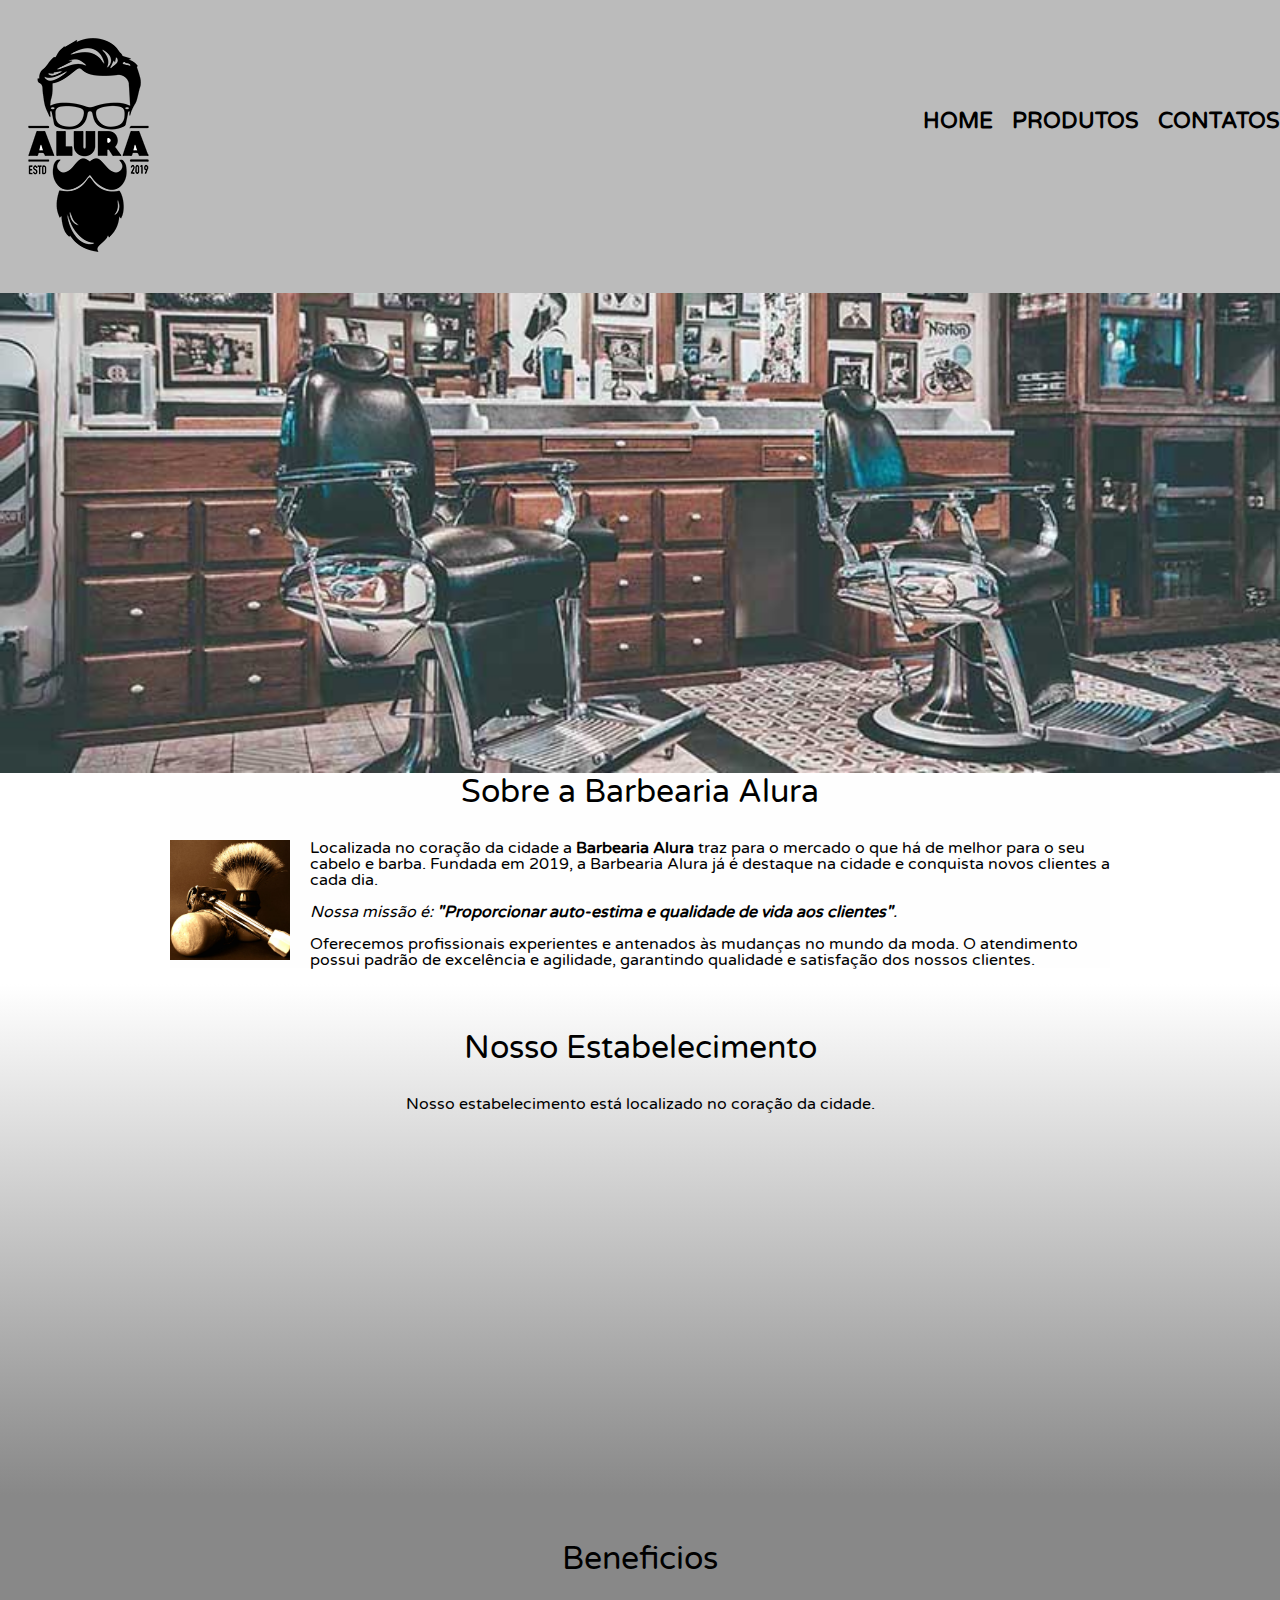
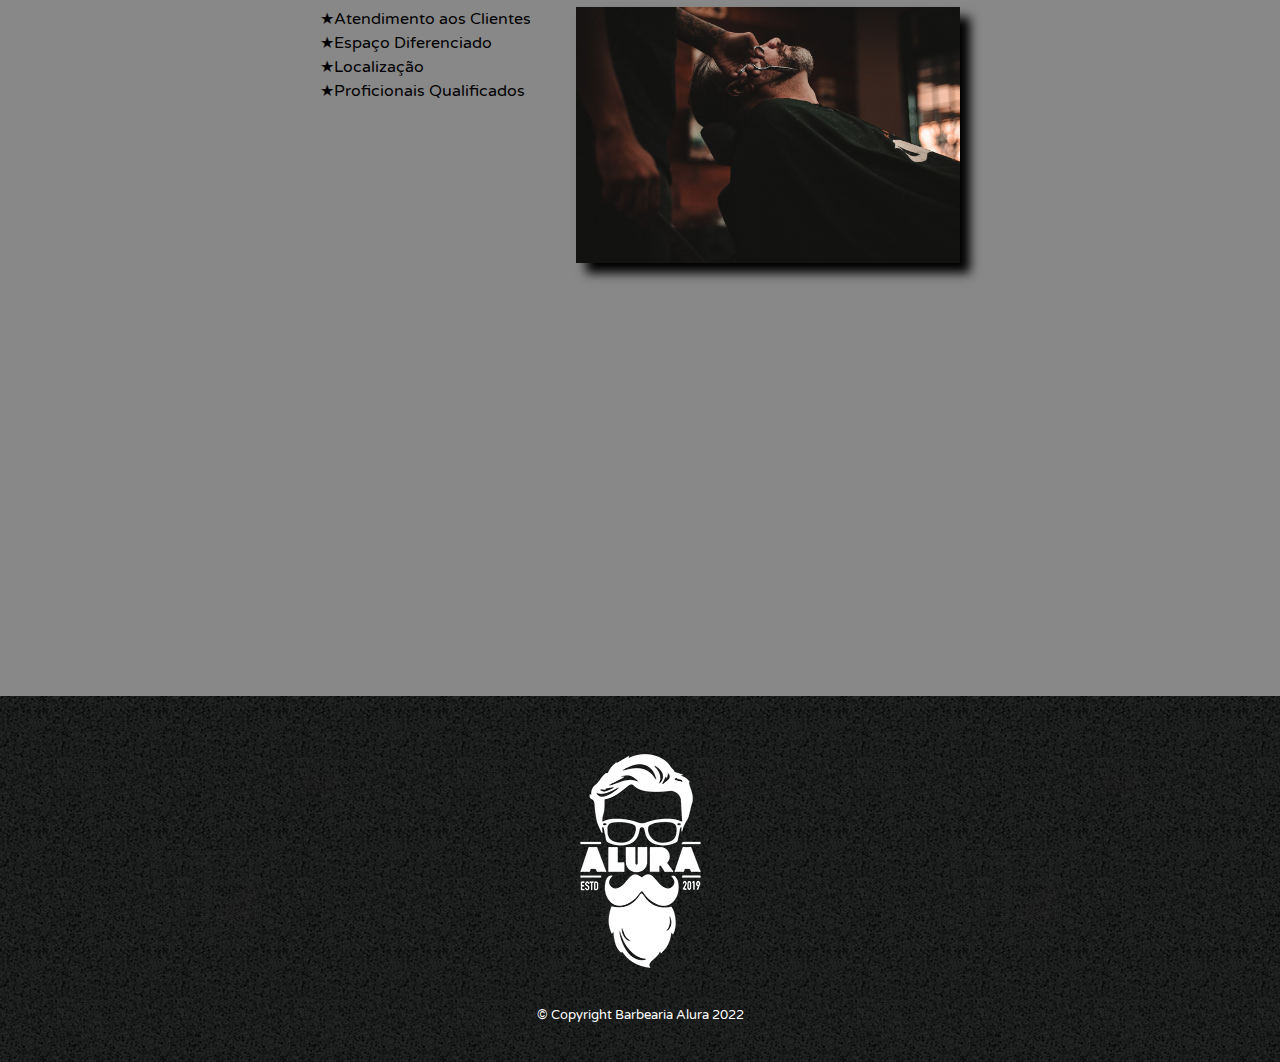
<file: index.html>
<!DOCTYPE html>

<html lang="pt-br">

	<head>
		<!--<meta name="viewport" content="width=device-width">-->
		<meta charset="UTF-8">
		<title>Barbearia Alura</title>
		<link rel="stylesheet" href="reset.css">
		<link rel="stylesheet" href="style.css">
		<link href="https://fonts.googleapis.com/css2?family=Varela+Round&display=swap" rel="stylesheet">

	</head>

	<body>
		<header>

			<div class="caixa1"> 
				<h1><img src="logo.png"></h1>
				<nav>
					<ul>
						<li><a href="index.html">Home</a></li>
						<li><a href="produtos.html">Produtos</a></li>
						<li><a href="Contato.html"> Contatos</a></li>
					</ul>
				</nav>
			</div>
		</header>

  		<img class="banner"; src="banner.jpg">

		<main>

			<section class="principal">

				<h2 class="tituloPrincipal">Sobre a Barbearia Alura</h2>

				<img class="utensilios" src="utensilios.jpg" alt="utensilios de um barbeiro">

				<p>Localizada no coração da cidade a <strong>Barbearia Alura</strong> traz para o mercado o que há de melhor para o seu cabelo e barba. Fundada em 2019, a Barbearia Alura já é destaque na cidade e conquista novos clientes a cada dia.</p>
				<p><em>Nossa missão é:<strong> "Proporcionar auto-estima e qualidade de vida aos clientes"</strong>.</em></p>
				<p>Oferecemos profissionais experientes e antenados às mudanças no mundo da moda. O atendimento possui padrão de excelência e agilidade, garantindo qualidade e satisfação dos nossos clientes.</p>
			</section>

			<section class="mapa">

				<h3 class="tituloPrincipal">Nosso Estabelecimento</h3>
				<p>Nosso estabelecimento está localizado no coração da cidade. </p>

				<div class="mapaConteudo">
					<iframe src="https://www.google.com/maps/embed?pb=!1m18!1m12!1m3!1d3656.44997746653!2d-46.63452058533693!3d-23.58818986846801!2m3!1f0!2f0!3f0!3m2!1i1024!2i768!4f13.1!3m3!1m2!1s0x94ce5a2b2ed7f3a1%3A0xab35da2f5ca62674!2sCaelum%20-%20Escola%20de%20Tecnologia!5e0!3m2!1spt-BR!2sbr!4v1647274989138!5m2!1spt-BR!2sbr" width="100%" height="300" style="border:0;" allowfullscreen="" loading="lazy"></iframe>	

				</div>

			</section>

			<section class="beneficios">

				<h3 class="tituloPrincipal">Beneficios</h3>

				<div class="conteudoBene">

					<ul class="listaBene">

						<li class="itens">Atendimento aos Clientes</li>
						<li class="itens">Espaço Diferenciado</li>
						<li class="itens">Localização</li>
						<li class="itens">Proficionais Qualificados</li>

					</ul><img src="beneficios.jpg" class="imgBene">
				
				<div class="video">

					<iframe width="100%" height="315" src="https://www.youtube.com/embed/wcVVXUV0YUY" frameborder="0" allow="accelerometer; autoplay; encrypted-media; gyroscope; picture-in-picture" allowfullscreen></iframe>	
				
				</div>
			
			</section>
		</main>
		<footer>
			<img src="logo-branco.png">
			<p class="copyright">&copy; Copyright Barbearia Alura 2022</p>
		</footer>


	</body>
</html>
</file>
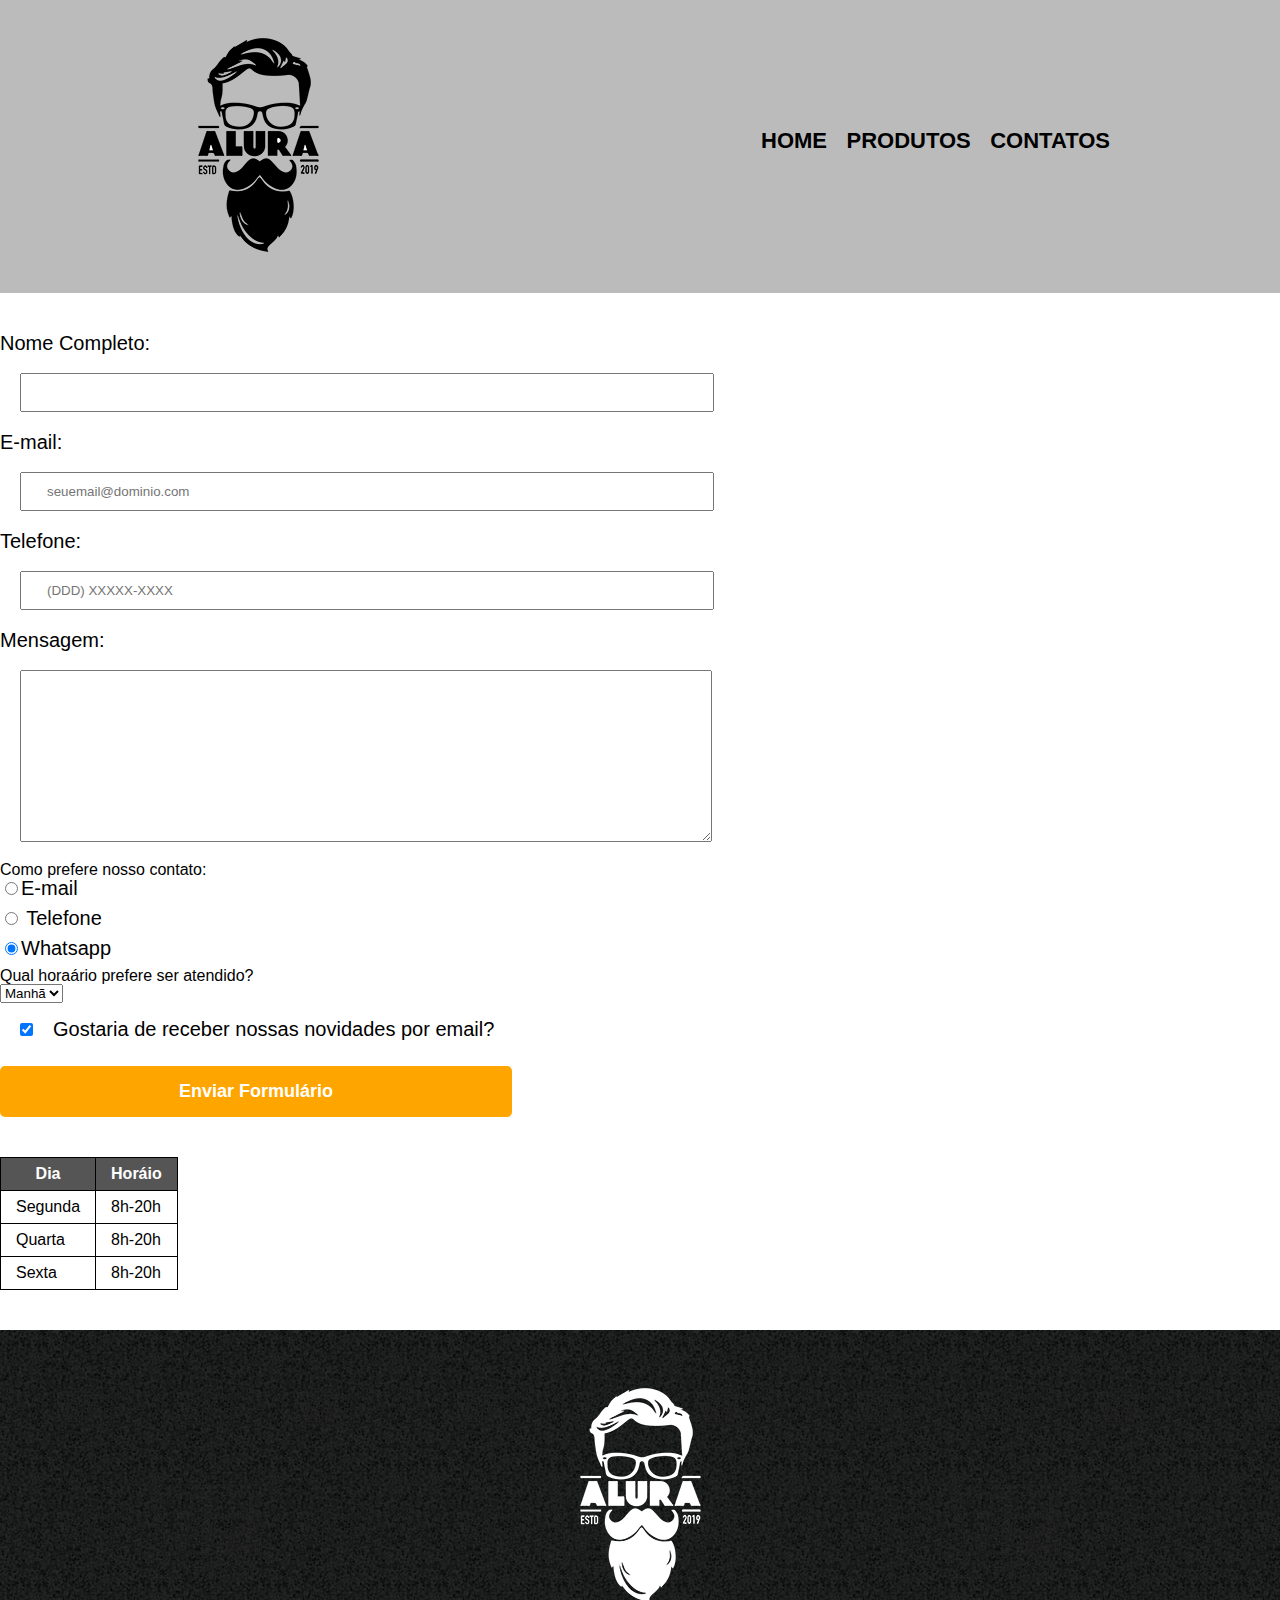
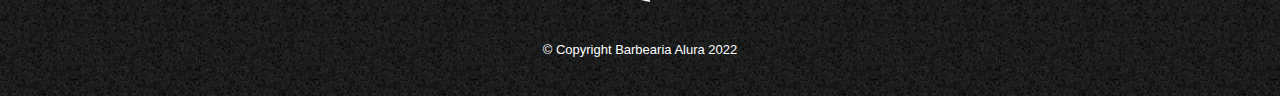
<file: contato.html>
<!DOCTYPE html>
<html lang="pt-br">
<head>
	<meta charset="utf-8">
	<title>Contato - Barbearia Alura</title>
	<link rel="stylesheet" href="reset.css">
	<link rel="stylesheet" href="style.css">
</head>

<body>
	<header>
			<div class="caixa"> 
				<h1><img src="logo.png" alt="Logo da Barbearia Alura"></h1>

				<nav>
					<ul>
						<li><a href="index.html">Home</a></li>
						<li><a href="produtos.html">Produtos</a></li>
						<li><a href="Contato.html"> Contatos</a></li>
					</ul>
				</nav>
			</div>
		</header>

	<main>
		<form>
			<label for="nome" > Nome Completo: </label>
			<input type="text" id ="nome" class="inputPadrao" required>
			<label for="email"> E-mail: </label>
			<input type="email" id ="email" class="inputPadrao" required placeholder="seuemail@dominio.com">
			<label for="telefone" > Telefone: </label>
			<input type="tel" id ="telefone" class="inputPadrao" required placeholder="(DDD) XXXXX-XXXX">
			<label for="mensagem">Mensagem:  </label>
			<textarea cols="70" rows="10" id="mensagem" class="inputPadrao"required> </textarea>
			<fieldset>
				<legend>Como prefere nosso contato: </legend>
				<label for="radio-email"><input type="radio" name="contato" value="email" id="radio-email">E-mail </label>
				<label for="radio-telefone"><input type="radio" name="contato" value="telefone" id="radio-telefone">
				Telefone </label>
				<label for="radio-whatsapp"><input type="radio" name="contato" value="whatsapp" id="radio-whatsapp" checked>Whatsapp </label>
			</fieldset>
			<fieldset>
				<legend>Qual horaário prefere ser atendido? </legend>
				<select>
					<option>Manhã</option>
					<option>Tarde</option>
					<option>Noite</option>
				</select>
			</fieldset>
			<label><input type="checkbox" class="checkbox" checked>Gostaria de receber nossas novidades por email? </label>
			<input type="submit" value="Enviar Formulário" class="enviar">
		</form>
		<table>
			<thead>
				<tr>
					<th>Dia</th>
					<th>Horáio</th>
				</tr>
			</thead>
			<tbody>
				<tr>
					<td>Segunda </td>
					<td>8h-20h</td>
				</tr>

				<tr>
					<td>Quarta </td>
					<td>8h-20h</td>
				</tr>
				<tr>
					<td>Sexta </td>
					<td>8h-20h</td>
				</tr>
			</tbody>

		</table>
	</main>

	<footer>
		<img src="logo-branco.png" alt="Logo da Barbearia Alura">
		<p class="copyright">&copy; Copyright Barbearia Alura 2022</p>
	</footer>


</body>
</html>
</file>
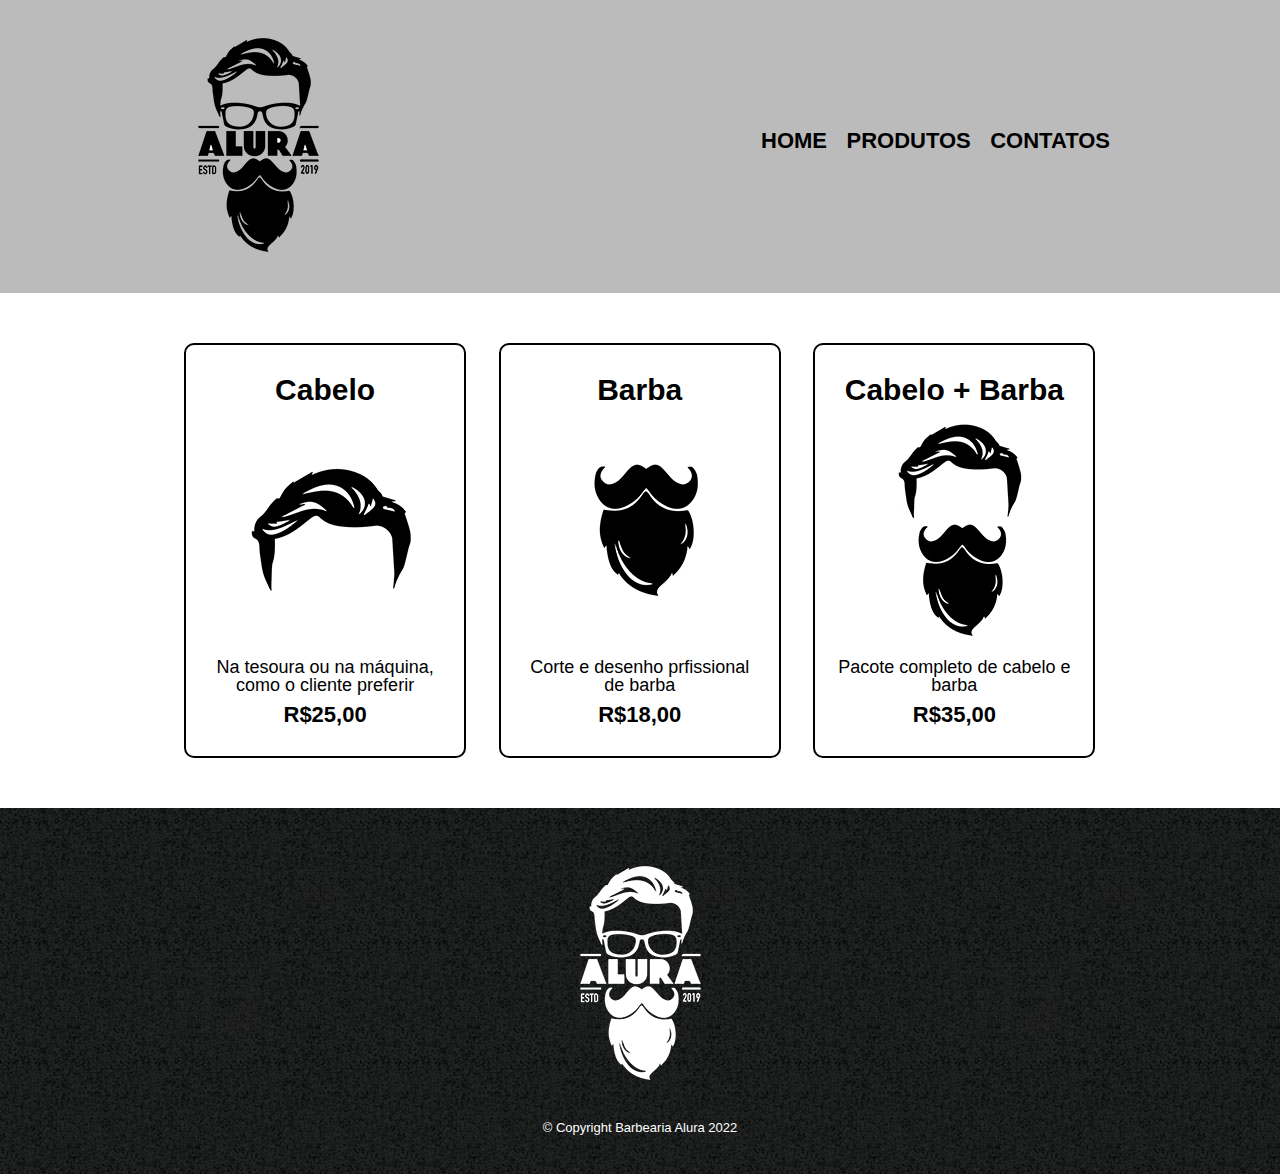
<file: produtos.html>
<!DOCTYPE html>
<html>
	<head>
		<meta charset="utf-8">
		<title>Produtos - Barbearia Alura</title>
		<link rel="stylesheet" href="reset.css">
		<link rel="stylesheet"  href="style.css">
	</head>
	<body>
		<header>
			<div class="caixa"> 
				<h1><img src="logo.png"></h1>

				<nav>
					<ul>
						<li><a href="index.html">Home</a></li>
						<li><a href="produtos.html">Produtos</a></li>
						<li><a href="Contato.html"> Contatos</a></li>
					</ul>
				</nav>
			</div>
		</header>

		<main>
			<ul class="produtos">

				<li>
					<h2>Cabelo</h2>
					<img src="cabelo.jpg">
					<p class="descricao">Na tesoura ou na máquina, como o cliente  preferir</p>
					<p class="preco">R$25,00</p>
				</li>
				<li>
					<h2>Barba</h2>
					<img src="barba.jpg">
					<p class="descricao">Corte e desenho prfissional de barba</p>
					<p class="preco" >R$18,00</p>
				</li>
				<li>
					<h2>Cabelo + Barba</h2>
					<img src="cabelo+barba.jpg">
					<p class="descricao">Pacote completo de cabelo e barba</p>
					<p class="preco">R$35,00</p>
				</li>
			</ul>
		</main>
		<footer>
			<img src="logo-branco.png">
			<p class="copyright">&copy; Copyright Barbearia Alura 2022</p>
		</footer>

	</body>
</html>
</file>
<file: style.css>
body{
	font-family: 'Varela Round', sans-serif;
	}
header{
	background: #BBBBBB;
	padding: 20px 0;
}
.caixa{
	
	position: relative;
	width: 940px;
	margin: 0  auto;
}
nav{
	position: absolute;
	top: 110px;
	right: 0;

}
nav li{
	display: inline;
	margin: 0 0 0 15px;
}
nav a{
	text-transform: uppercase;
	color: #000000;
	font-weight: bold;
	font-size: 22px;
	text-decoration: none;
}
nav a:hover{
	color : #C78C19;
	text-decoration: underline;
}

/*CSS PRODUTOS*/
.produtos{
	width:940px ;
	margin: 0 auto;
	padding: 50px 0;

}
.produtos li {
	display: inline-block;
	text-align: center;
	width: 30%;
	vertical-align: top;
	margin: 0 1.5%;
	padding: 30px 20px ;
	box-sizing: border-box;
	border: 2px solid #000000;
	border-radius: 10px ;

}
.produtos li:hover{
	border-color: #C78C19;
}
.produtos li:active{
	border-color:#088C19 ;
}
.produtos li:hover h2{
	font-size: 34px;
}
.produtos h2{
	font-size: 30px;
	font-weight: bold;
}
.descricao{
	font-size: 18px;
}
.preco{
	font-size: 22px;
	font-weight: bold;
	margin-top: 10px;
}
/*RODAPÉ*/
footer{
	text-align: center;
	background: url("bg.jpg");
	padding: 40px 0;
}
.copyright{
	color: #FFFFFF;
	font-size: 13px;
	margin-top: 20px;

}
/*main{
	width: 940px;
	margin: 0 auto;
}*/
/*PAGINA DE CONTATO*/
form{
	margin: 40px 0;
}
form label, form p{
	display: block;
	font-size: 20px;
	margin: 0 0 10px;
}
.inputPadrao{
	display: block;
	margin: 20px;
	padding: 10px 25px;
	width: 50%;
}
.checkbox{
	margin: 20px;
}
.enviar{
	width: 40%;
	padding: 15px 0;
	background: orange;
	color: white;
	font-weight: bold;
	font-size: 18px;
	border: none;
	border-radius: 5px;
	transition: 1s all;
	cursor: pointer;

}
.enviar:hover {
	background: red;
	transform: scale(1.2);
}
table{
	margin: 20px 0 40px;
}
thead{
	background: #555555;
	color: #FFFFFF;
	font-weight: bold;
}
td, th{
	border: 1px solid #000000;
	padding: 8px 15px ;
}

/*CSS PAGINA INICIAL*/

.banner{
	width: 100%;
}
.tituloPrincipal{
	text-align: center;
	font-size: 2em;
	margin: 0 0 1em;
	clear: left;

}

.principal{
	padding: 3wm 0;
	background: #FEFEFE;
	width: 940px;
	margin: 0 auto;
}
.principal p {
	margin: 0 0 1em;
}
.principal strong{
	font-weight: bold;
}
.principal em{
	font-style: italic;
}
.utensilios{
	width: 120px;
	float: left ;
	margin: 0 20px 20px 0;
}
.mapa{
	padding: 3em 0;
	background: linear-gradient(#FFFFFF,#888888);
}
.mapaConteudo{
	width: 940px;
	margin: 0 auto;
}
.mapa p{
	margin: 0 0 2em;
	text-align: center;
}
.beneficios{
	padding: 3em 0;
	background: #888888;
}
.conteudoBene{
	width: 640px;
	margin: 0 auto;
}
.listaBene{
	width: 40%;
	display: inline-block;
	vertical-align: top;
}
.itens {
	line-height: 1.5;
}
.itens::first-child{
	font-weight: bold;
}
.itens::before{
	content: "★";
}
.imgBene{
	width: 60%;
	opacity: 1;
	transition: 400ms;
	box-shadow: 10px 10px 10px #000000;
}
.imgBene:hover {
	opacity: 0.3;
}

.video{
	width: 560px;
	margin: 2em auto;
}
@media screen and (max-width: 480px) {
    .caixa, .principal, .conteudo-beneficios, .mapa-conteudo, .video {
        width: auto;
    }

    h1 {
        text-align: center;
    }

    nav {
        position: static;
    }

    .listaBene, .imgBene {
        width: 100%;
    }
}
</file>
